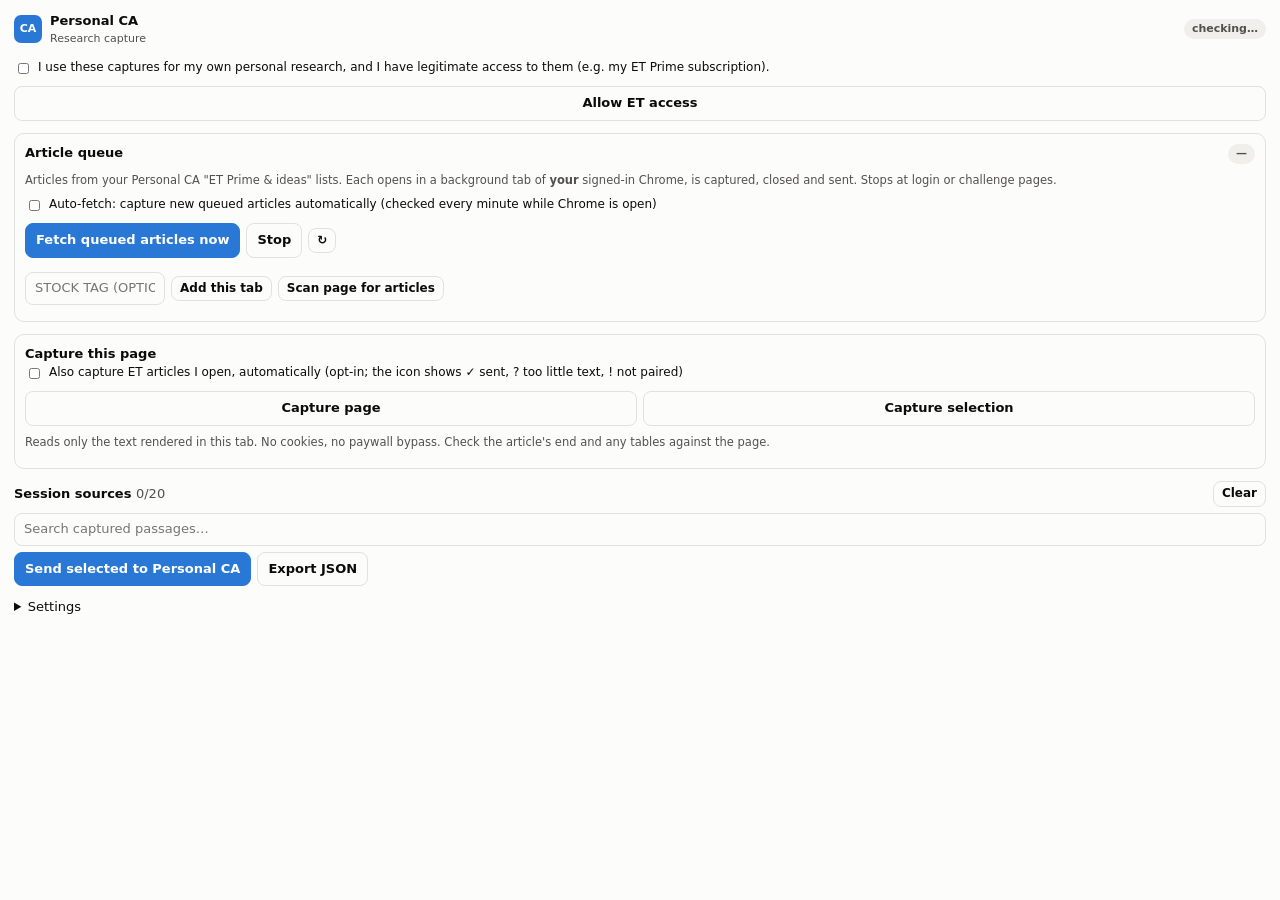
<file: browser/chrome-extension/sidepanel.html>
<!doctype html>
<html lang="en">
<head>
<meta charset="utf-8">
<meta name="viewport" content="width=device-width, initial-scale=1">
<title>Personal CA — Capture</title>
<link rel="stylesheet" href="sidepanel.css">
</head>
<body>
<header>
  <div class="brand"><span class="logo">CA</span><div><b>Personal CA</b><small>Research capture</small></div></div>
  <span id="conn" class="pill">checking…</span>
</header>

<label class="attest"><input type="checkbox" id="attest"> I use these captures for my own personal research, and I have legitimate access to them (e.g. my ET Prime subscription).</label>
<button id="allow-et" class="btn wide" title="Grant access to economictimes.indiatimes.com only">Allow ET access</button>
<div id="msg" class="msg" hidden></div>

<section class="box">
  <div class="row"><h3>Article queue</h3><span class="spacer"></span><span id="qcount" class="pill">—</span></div>
  <p class="hint">Articles from your Personal CA "ET Prime &amp; ideas" lists. Each opens in a background tab of <b>your</b> signed-in Chrome, is captured, closed and sent. Stops at login or challenge pages.</p>
  <label class="attest"><input type="checkbox" id="auto"> Auto-fetch: capture new queued articles automatically (checked every minute while Chrome is open)</label>
  <div class="row"><button id="q-fetch" class="btn primary">Fetch queued articles now</button><button id="q-cancel" class="btn">Stop</button><button id="q-refresh" class="btn sm">↻</button></div>
  <div id="qrun" class="hint"></div>
  <div id="qlist"></div>
  <div class="row" style="margin-top:8px"><input id="q-sym" type="text" placeholder="Stock tag (optional)" style="width:140px;text-transform:uppercase"><button id="q-addtab" class="btn sm">Add this tab</button><button id="q-scan" class="btn sm">Scan page for articles</button></div>
  <div id="scan"></div>
</section>

<section class="box">
  <h3>Capture this page</h3>
  <label class="attest"><input type="checkbox" id="visit"> Also capture ET articles I open, automatically (opt-in; the icon shows ✓ sent, ? too little text, ! not paired)</label>
  <div id="visitlog" class="hint"></div>
  <div class="actions"><button id="cap-page" class="btn">Capture page</button><button id="cap-sel" class="btn">Capture selection</button></div>
  <p class="hint">Reads only the text rendered in this tab. No cookies, no paywall bypass. Check the article's end and any tables against the page.</p>
</section>

<section>
  <div class="row"><h3>Session sources <span id="count" class="muted">0/20</span></h3><span class="spacer"></span><button id="clear" class="btn sm">Clear</button></div>
  <input id="search" type="search" placeholder="Search captured passages…">
  <div id="list"></div>
  <div class="row"><button id="send" class="btn primary">Send selected to Personal CA</button><button id="export" class="btn">Export JSON</button></div>
  <div id="receipt"></div>
</section>

<details class="settings"><summary>Settings</summary>
  <label>Service URL <input id="svc" type="text" value="http://127.0.0.1:8765"></label>
  <label>Pairing token <input id="tok" type="password" placeholder="Paste from Personal CA → System"></label>
  <button id="save" class="btn sm">Save &amp; test</button>
  <p class="hint">The token is stored in this browser's extension storage only. Rotate it in Personal CA if it leaks.</p>
</details>
<script src="extractor.js"></script>
<script src="sidepanel.js"></script>
</body>
</html>
</file>
<file: browser/chrome-extension/sidepanel.css>
:root { color-scheme: light dark; --bg: #fcfcfb; --s2: #f0efeb; --b: #e2e1dc; --t: #0b0b0b; --t2: #52514e; --a: #2a78d6; --good: #0a7d3c; --warn: #9a6400; --bad: #c0302f; }
@media (prefers-color-scheme: dark) { :root { --bg: #1a1a19; --s2: #232321; --b: #2e2e2b; --t: #f0efec; --t2: #c3c2b7; --a: #3987e5; --good: #3cc47a; --warn: #e2a93a; --bad: #f07070; } }
* { box-sizing: border-box; }
[hidden] { display: none !important; }
body { margin: 0; padding: 12px 14px 30px; background: var(--bg); color: var(--t); font: 13px/1.45 system-ui, -apple-system, "Segoe UI", sans-serif; }
header { display: flex; align-items: center; justify-content: space-between; margin-bottom: 12px; }
.brand { display: flex; gap: 8px; align-items: center; } .brand small { display: block; color: var(--t2); font-size: 11px; }
.logo { width: 28px; height: 28px; border-radius: 7px; background: var(--a); color: #fff; display: grid; place-items: center; font-weight: 800; font-size: 11px; }
.pill { font-size: 11px; font-weight: 700; padding: 2px 8px; border-radius: 999px; background: var(--s2); color: var(--t2); }
.pill.good { color: var(--good); } .pill.bad { color: var(--bad); } .pill.warn { color: var(--warn); }
.actions { display: grid; grid-template-columns: 1fr 1fr; gap: 6px; margin-top: 6px; }
.btn.wide { width: 100%; }
.box { border: 1px solid var(--b); border-radius: 10px; padding: 10px; }
.qi { font-size: 12px; display: grid; grid-template-columns: 18px 1fr; gap: 6px; padding: 4px 0; border-bottom: 1px solid var(--b); word-break: break-all; }
.qi:last-child { border-bottom: 0; }
.qi .st { font-weight: 700; } .qi.ok .st { color: var(--good); } .qi.fail .st { color: var(--bad); } .qi.run .st { color: var(--a); }
.scan-item { display: grid; grid-template-columns: 18px 1fr; gap: 6px; font-size: 12px; padding: 3px 0; }
.btn { font: inherit; font-weight: 600; border: 1px solid var(--b); background: var(--bg); color: var(--t); border-radius: 8px; padding: 7px 10px; cursor: pointer; }
.btn:hover { background: var(--s2); } .btn.primary { background: var(--a); border-color: var(--a); color: #fff; } .btn.sm { padding: 3px 8px; font-size: 12px; }
.btn:disabled { opacity: .5; cursor: not-allowed; }
.hint { color: var(--t2); font-size: 11.5px; margin: 8px 0; }
.msg { padding: 8px 10px; border-radius: 8px; background: var(--s2); margin: 8px 0; }
.msg.bad { color: var(--bad); } .msg.good { color: var(--good); }
section { margin: 12px 0; }
h3 { margin: 0; font-size: 13px; } .muted { color: var(--t2); font-weight: 400; }
.row { display: flex; gap: 6px; align-items: center; flex-wrap: wrap; } .spacer { flex: 1; }
input[type=search], input[type=text], input[type=password] { width: 100%; font: inherit; padding: 6px 9px; border: 1px solid var(--b); border-radius: 8px; background: var(--bg); color: var(--t); margin: 6px 0; }
.src { border: 1px solid var(--b); border-radius: 9px; padding: 8px 10px; margin: 6px 0; }
.src .t { font-weight: 600; } .src .u { color: var(--t2); font-size: 11px; word-break: break-all; }
.src .w { color: var(--warn); font-size: 11px; }
.src details summary { cursor: pointer; font-size: 12px; color: var(--a); margin-top: 4px; }
.p { font-size: 12px; border-left: 3px solid var(--b); padding: 3px 8px; margin: 4px 0; background: var(--s2); border-radius: 0 6px 6px 0; white-space: pre-wrap; }
.p b { font-family: ui-monospace, monospace; font-size: 10.5px; color: var(--t2); }
mark { background: color-mix(in srgb, var(--warn) 35%, transparent); color: inherit; }
.attest { display: grid; grid-template-columns: 18px 1fr; gap: 6px; font-size: 12px; margin-bottom: 8px; }
.settings label { display: block; font-size: 12px; margin-top: 6px; }
.rc { font-size: 12px; margin-top: 8px; border: 1px solid var(--b); border-radius: 8px; padding: 8px; }
.rc div { margin: 2px 0; }
</file>
